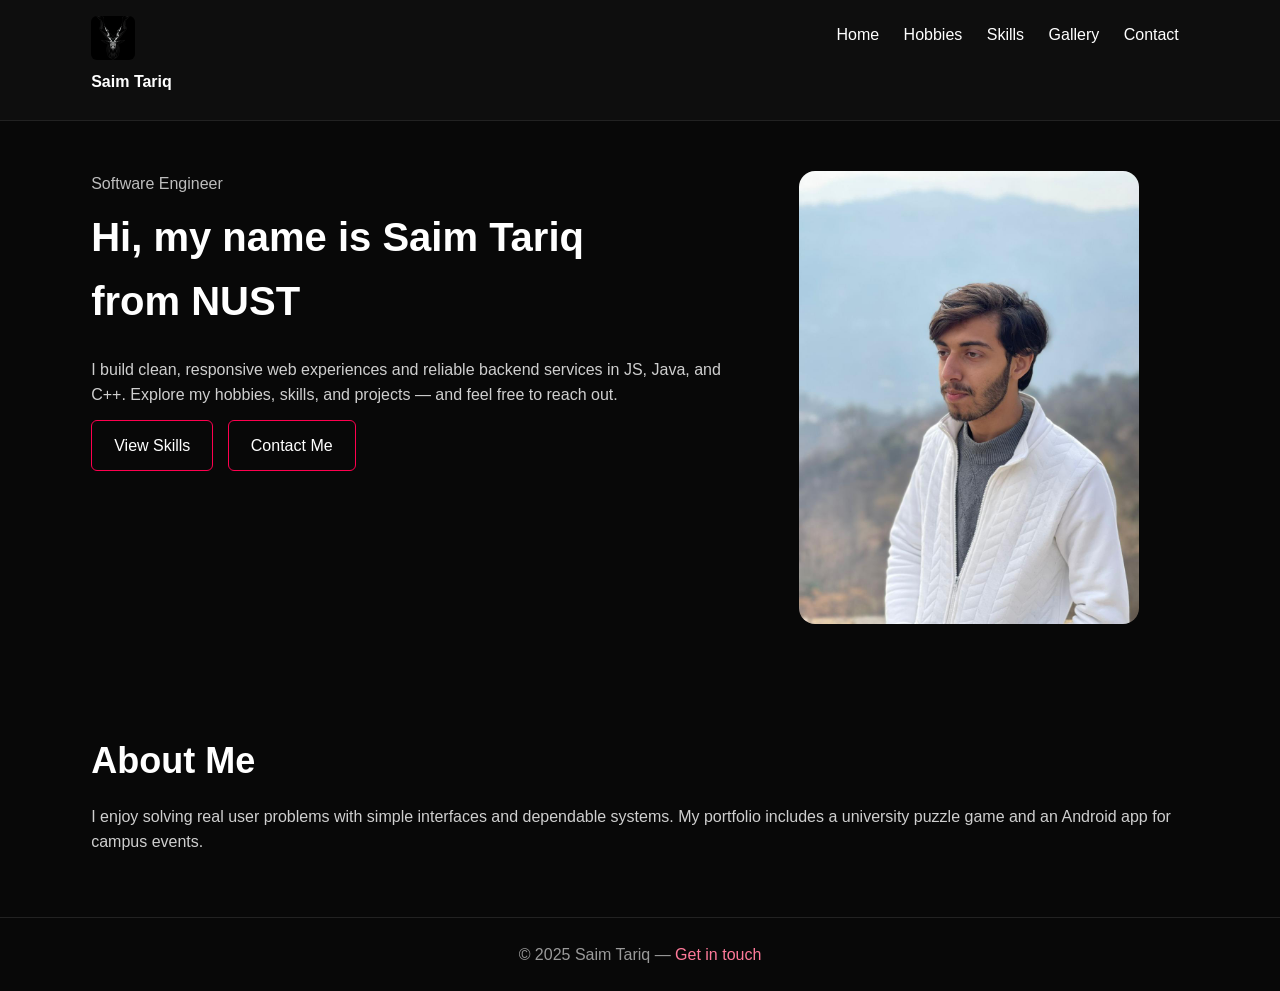
<file: index.html>
<!DOCTYPE html>
<html lang="en">
<head>
  <meta charset="UTF-8" />
  <title>Home | Saim Tariq</title>
  <meta name="viewport" content="width=device-width, initial-scale=1" />
  <link rel="stylesheet" href="css/style.css">
</head>
<body>
  <header class="site-header">
    <div class="shell">
      <a class="brand" href="home.html">
        <img src="./images/3bae8652a1a6c3f056b1eb5707375c04.jpg" alt="Logo">
        <strong>Saim Tariq</strong>
      </a>
      <nav class="site-nav">
        <a href="home.html">Home</a>
        <a href="hobbies.html">Hobbies</a>
        <a href="skills.html">Skills</a>
        <a href="gallery.html">Gallery</a>
        <a href="contact.html">Contact</a>
      </nav>
    </div>
  </header>

  <main class="shell">
    <section class="hero clearfix">
      <div class="copy">
        <p class="role">Software Engineer</p>
        <h1>Hi, my name is <span>Saim Tariq</span><br>from NUST</h1>
        <p>I build clean, responsive web experiences and reliable backend services in JS, Java, and C++.
           Explore my hobbies, skills, and projects — and feel free to reach out.</p>
        <div class="cta">
          <a href="skills.html">View Skills</a>
          <a href="contact.html" class="primary">Contact Me</a>
        </div>
      </div>
      <div class="photo">
        <img src="./images/WhatsApp Image 2024-11-09 at 4.32.29 PM.jpeg" alt="Saim Tariq">
      </div>
    </section>
  </main>

  <section class="shell">
    <h2>About Me</h2>
    <p>I enjoy solving real user problems with simple interfaces and dependable systems.
       My portfolio includes a university puzzle game and an Android app for campus events.</p>
  </section>

  <footer class="footer">
    © 2025 Saim Tariq — <a href="contact.html">Get in touch</a>
  </footer>
</body>
</html>
</file>
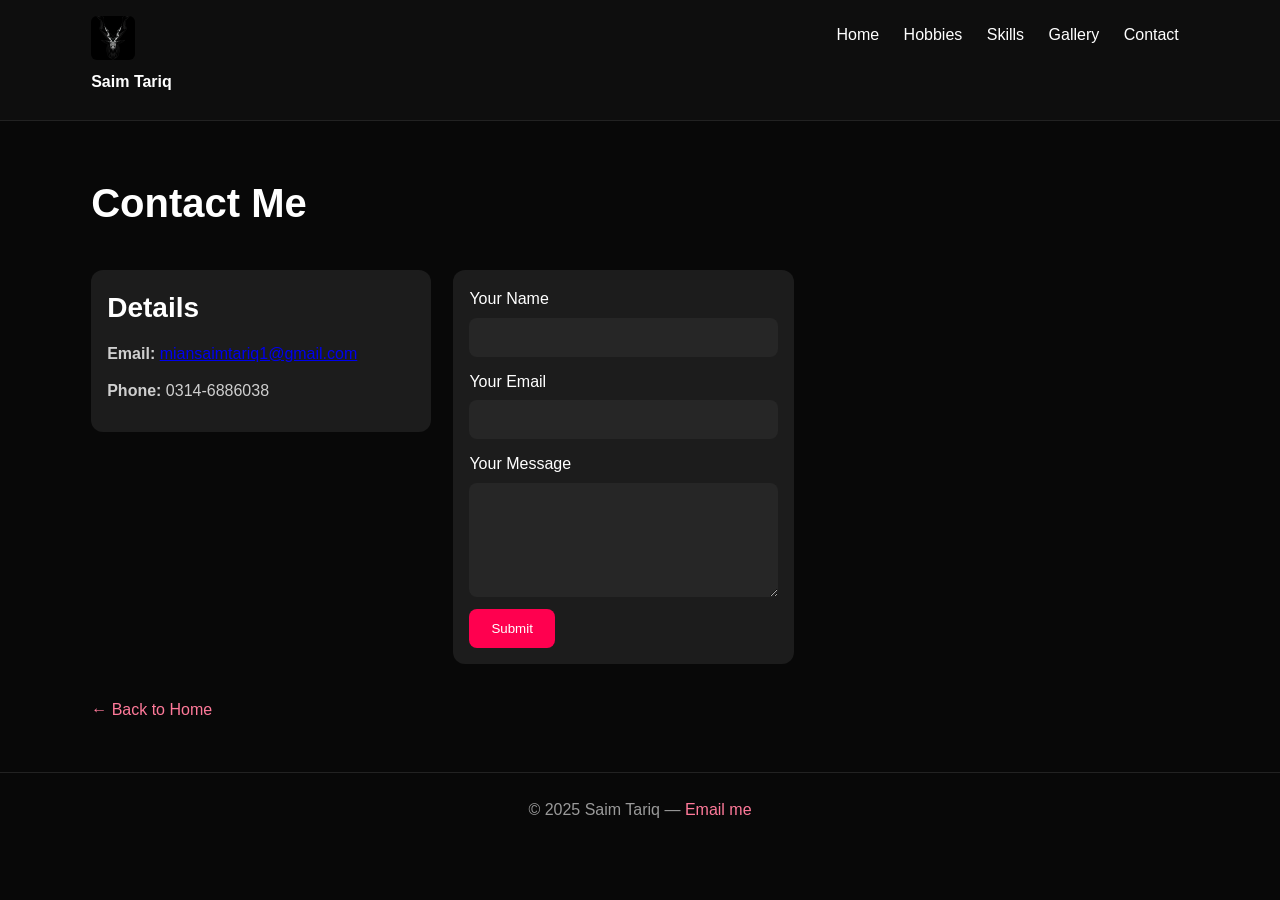
<file: contact.html>
<!DOCTYPE html>
<html lang="en">
<head>
  <meta charset="UTF-8" />
  <title>Contact | Saim Tariq</title>
  <meta name="viewport" content="width=device-width, initial-scale=1" />
  <link rel="stylesheet" href="css/style.css">
</head>
<body>
  <header class="site-header">
    <div class="shell">
      <a class="brand" href="home.html">
        <img src="./images/3bae8652a1a6c3f056b1eb5707375c04.jpg" alt="Logo">
        <strong>Saim Tariq</strong>
      </a>
      <nav class="site-nav">
        <a href="home.html">Home</a>
        <a href="hobbies.html">Hobbies</a>
        <a href="skills.html">Skills</a>
        <a href="gallery.html">Gallery</a>
        <a href="contact.html">Contact</a>
      </nav>
    </div>
  </header>

  <main class="shell">
    <h1>Contact Me</h1>

    <div class="grid clearfix">
      <div class="card">
        <h3>Details</h3>
        <p><strong>Email:</strong> <a href="mailto:miansaimtariq1@gmail.com">miansaimtariq1@gmail.com</a></p>
        <p><strong>Phone:</strong> 0314-6886038</p>
      </div>

      <form class="card" action="#" method="post">
        <label for="name">Your Name</label>
        <input id="name" name="name" type="text" required>

        <label for="email">Your Email</label>
        <input id="email" name="email" type="email" required>

        <label for="msg">Your Message</label>
        <textarea id="msg" name="message" rows="6"></textarea>

        <button type="submit">Submit</button>
      </form>
    </div>

    <a class="backlink" href="home.html">← Back to Home</a>
  </main>

  <footer class="footer">
    © 2025 Saim Tariq — <a href="mailto:miansaimtariq1@gmail.com">Email me</a>
  </footer>
</body>
</html>
</file>
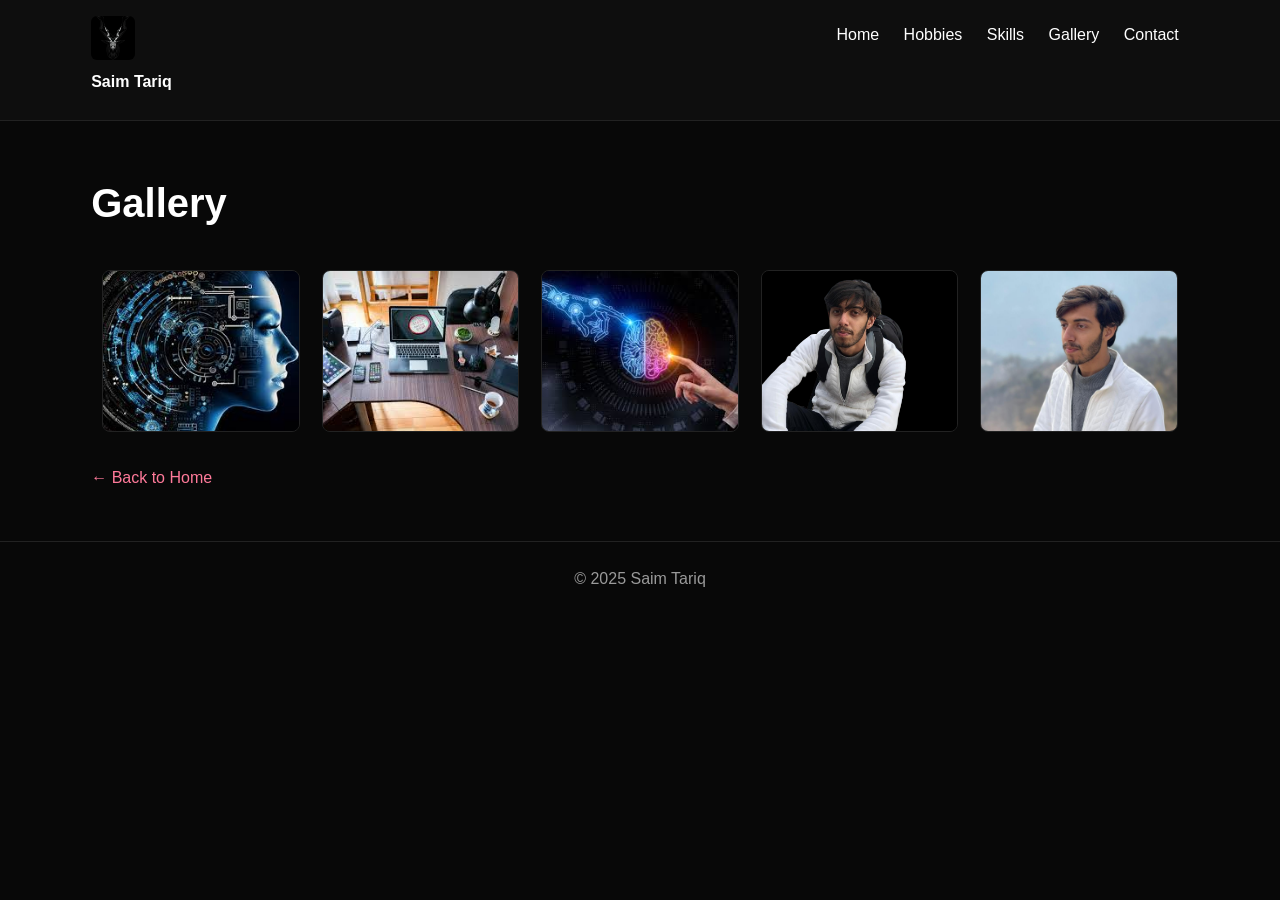
<file: gallery.html>
<!DOCTYPE html>
<html lang="en">
<head>
  <meta charset="UTF-8" />
  <title>Gallery | Saim Tariq</title>
  <meta name="viewport" content="width=device-width, initial-scale=1" />
  <link rel="stylesheet" href="css/style.css">
</head>
<body>
  <header class="site-header">
    <div class="shell">
      <a class="brand" href="home.html">
        <img src="./images/3bae8652a1a6c3f056b1eb5707375c04.jpg" alt="Logo">
        <strong>Saim Tariq</strong>
      </a>
      <nav class="site-nav">
        <a href="home.html">Home</a>
        <a href="hobbies.html">Hobbies</a>
        <a href="skills.html">Skills</a>
        <a href="gallery.html">Gallery</a>
        <a href="contact.html">Contact</a>
      </nav>
    </div>
  </header>

  <main class="shell">
    <h1>Gallery</h1>

    <div class="gallery clearfix">
      <div class="thumb"><img src="./images/download.jpg" alt="Gallery 1"></div>
      <div class="thumb"><img src="./images/images (1).jpg" alt="Gallery 2"></div>
      <div class="thumb"><img src="./images/images.jpg" alt="Gallery 3"></div>
      <div class="thumb"><img src="./images/WhatsApp Image 2024-11-09 at 2,53,40 AM_processed.jpeg" alt="Gallery 4"></div>
      <div class="thumb"><img src="./images/WhatsApp Image 2024-11-09 at 4.32.29 PM.jpeg" alt="Gallery 5"></div>
    </div>

    <a class="backlink" href="home.html">← Back to Home</a>
  </main>

  <footer class="footer">
    © 2025 Saim Tariq
  </footer>
</body>
</html>
</file>
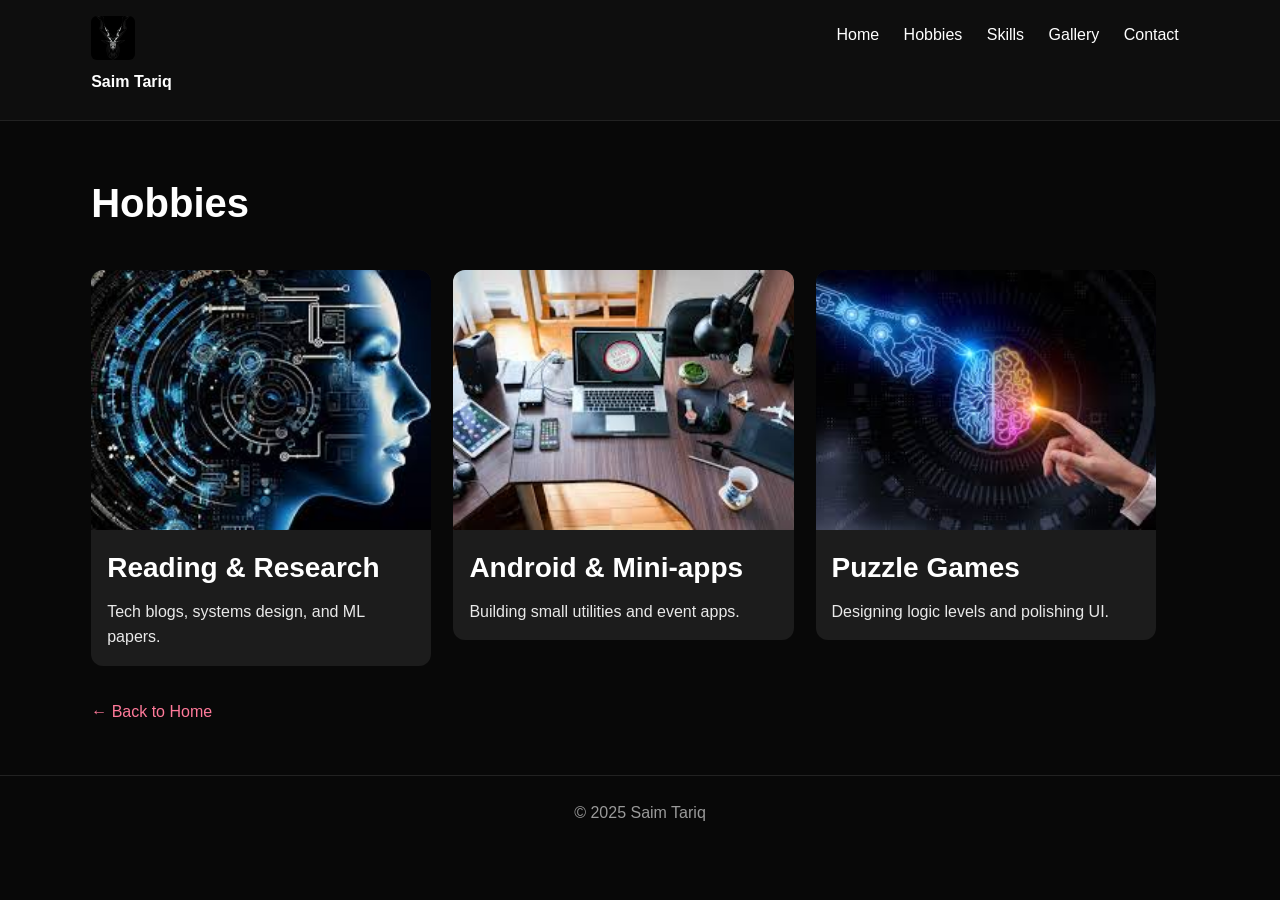
<file: hobbies.html>
<!DOCTYPE html>
<html lang="en">
<head>
  <meta charset="UTF-8" />
  <title>Hobbies | Saim Tariq</title>
  <meta name="viewport" content="width=device-width, initial-scale=1" />
  <link rel="stylesheet" href="css/style.css">
</head>
<body>
  <header class="site-header">
    <div class="shell">
      <a class="brand" href="home.html">
        <img src="./images/3bae8652a1a6c3f056b1eb5707375c04.jpg" alt="Logo">
        <strong>Saim Tariq</strong>
      </a>
      <nav class="site-nav">
        <a href="home.html">Home</a>
        <a href="hobbies.html">Hobbies</a>
        <a href="skills.html">Skills</a>
        <a href="gallery.html">Gallery</a>
        <a href="contact.html">Contact</a>
      </nav>
    </div>
  </header>

  <main class="shell">
    <h1>Hobbies</h1>

    <div class="grid clearfix">
      <article class="card image-card">
        <img src="./images/download.jpg" alt="Reading & Research">
        <div class="content">
          <h3 class="title">Reading & Research</h3>
          <p class="body">Tech blogs, systems design, and ML papers.</p>
        </div>
      </article>

      <article class="card image-card">
        <img src="./images/images (1).jpg" alt="Android & Mini-apps">
        <div class="content">
          <h3 class="title">Android & Mini-apps</h3>
          <p class="body">Building small utilities and event apps.</p>
        </div>
      </article>

      <article class="card image-card">
        <img src="./images/images.jpg" alt="Puzzle Games">
        <div class="content">
          <h3 class="title">Puzzle Games</h3>
          <p class="body">Designing logic levels and polishing UI.</p>
        </div>
      </article>
    </div>

    <a class="backlink" href="home.html">← Back to Home</a>
  </main>

  <footer class="footer">
    © 2025 Saim Tariq
  </footer>
</body>
</html>
</file>
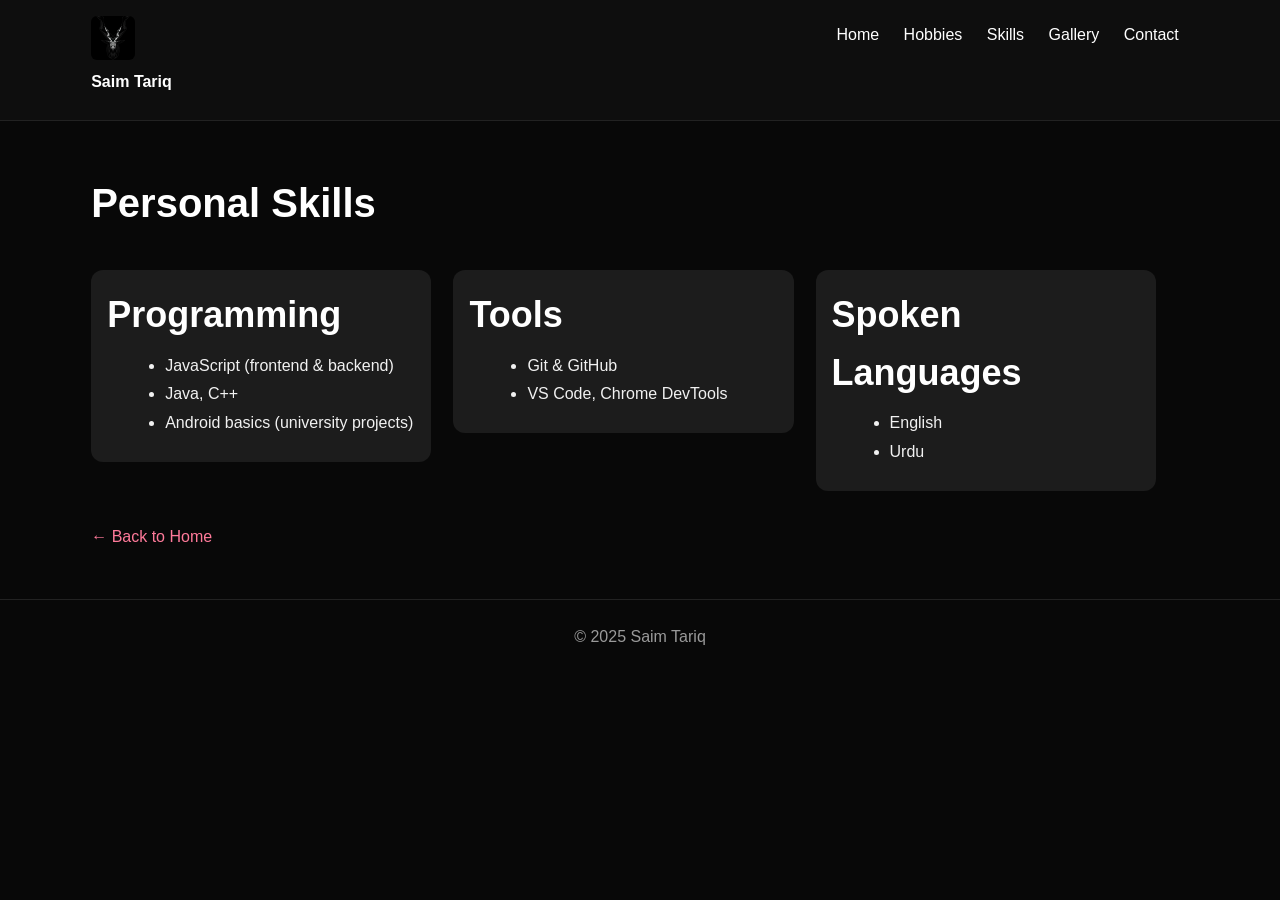
<file: skills.html>
<!DOCTYPE html>
<html lang="en">
<head>
  <meta charset="UTF-8" />
  <title>Skills | Saim Tariq</title>
  <meta name="viewport" content="width=device-width, initial-scale=1" />
  <link rel="stylesheet" href="css/style.css">
</head>
<body>
  <header class="site-header">
    <div class="shell">
      <a class="brand" href="home.html">
        <img src="./images/3bae8652a1a6c3f056b1eb5707375c04.jpg" alt="Logo">
        <strong>Saim Tariq</strong>
      </a>
      <nav class="site-nav">
        <a href="home.html">Home</a>
        <a href="hobbies.html">Hobbies</a>
        <a href="skills.html">Skills</a>
        <a href="gallery.html">Gallery</a>
        <a href="contact.html">Contact</a>
      </nav>
    </div>
  </header>

  <main class="shell">
    <h1>Personal Skills</h1>

    <div class="grid clearfix">
      <section class="card">
        <h2 class="title">Programming</h2>
        <ul>
          <li>JavaScript (frontend & backend)</li>
          <li>Java, C++</li>
          <li>Android basics (university projects)</li>
        </ul>
      </section>

      <section class="card">
        <h2 class="title">Tools</h2>
        <ul>
          <li>Git & GitHub</li>
          <li>VS Code, Chrome DevTools</li>
        </ul>
      </section>

      <section class="card">
        <h2 class="title">Spoken Languages</h2>
        <ul>
          <li>English</li>
          <li>Urdu</li>
        </ul>
      </section>
    </div>

    <a class="backlink" href="home.html">← Back to Home</a>
  </main>

  <footer class="footer">
    © 2025 Saim Tariq
  </footer>
</body>
</html>
</file>
<file: css/style.css>
/* External stylesheet for Saim Tariq portfolio (dark theme) — FLOAT + CLEAR ONLY */
:root{
  --bg:#080808;
  --surface:#0e0e0e;
  --text:#ffffff;
  --muted:#cfcfcf;
  --accent:#ff004f;
  --link:#ff7a9a;
  --border:#222;
}

*{box-sizing:border-box;}
html,body{margin:0;padding:0;background:var(--bg);color:var(--text);font:16px/1.6 Arial,Helvetica,sans-serif;}

.clearfix::after, .site-header .shell::after, .hero::after, .grid::after, .gallery::after {
  content:"";
  display:block;
  clear:both;
}

.site-header{background:var(--surface);border-bottom:1px solid var(--border);}
.site-header .shell{max-width:1200px;margin:0 auto;padding:16px 4%;}
.brand{float:left;display:block;text-decoration:none;color:#fff;}
.brand img{height:44px;border-radius:6px;display:block;float:left;margin-right:12px;}
.brand strong{display:block;line-height:44px;}
.site-nav{float:right;}
.site-nav a{color:#fff;text-decoration:none;margin:0 10px;display:inline-block;padding:6px 0;}
.site-nav a:hover{color:var(--link);}

.shell{max-width:1200px;margin:0 auto;padding:50px 4%;}
.section{padding:50px 4%;}
h1{font-size:40px;margin:0 0 24px 0;}
h2{font-size:36px;margin:0 0 14px 0;}
h3{font-size:28px;margin:0 0 10px 0;}
p{margin:0 0 12px 0;color:var(--muted);}

.hero{ /* container for floats */ }
.hero .copy{float:left;width:58%;margin-right:2%;}
.hero .copy .role{color:#bdbdbd;margin:0 0 8px 0;}
.hero .copy .cta a{display:inline-block;padding:12px 22px;border:1px solid var(--accent);color:#fff;text-decoration:none;border-radius:6px;}
.hero .copy .cta a + a{margin-left:10px;}
.hero .photo{float:left;width:40%;text-align:center;}
.hero .photo img{width:100%;max-width:340px;border-radius:16px;}

.card{background:#1c1c1c;border-radius:12px;padding:16px;}
.card .title{margin:0 0 8px 0;}
.card .body{color:#e9e9e9;}
.card ul{margin:0 0 8px 18px;color:#f1f1f1;line-height:1.8;}

.card.image-card{background:#1c1c1c;border-radius:12px;overflow:hidden;padding:0;}
.card.image-card img{display:block;width:100%;height:260px;object-fit:cover;}
.card.image-card .content{padding:16px;}
.card.image-card .title{margin:0 0 8px 0;}
.card.image-card .body{color:#e9e9e9;margin:0;}


.grid{ /* container */ }
.grid > *{float:left;width:31%;margin:1%;}
/* Optional tidy edges (won't break layout if items wrap) */
.grid > *:nth-child(3n+1){margin-left:0;}
.grid > *:nth-child(3n){margin-right:0;}


.gallery{ /* container */ }
.gallery .thumb{float:left;width:18%;margin:1%;background:#1c1c1c;border-radius:8px;overflow:hidden;border:1px solid var(--border);}
.gallery .thumb img{display:block;width:100%;height:160px;object-fit:cover;}

/* Form */
form label{display:block;margin-bottom:6px;}
input, textarea{display:block;width:100%;max-width:100%;padding:12px;border-radius:8px;border:0;background:#262626;color:#fff;margin-bottom:12px;}
button{padding:12px 22px;border-radius:8px;border:0;background:var(--accent);color:#fff;cursor:pointer;}
button:hover{opacity:.95;}

/* Footer */
.footer{padding:24px 4%;border-top:1px solid var(--border);color:#9a9a9a;text-align:center;}
.footer a{color:var(--link);text-decoration:none;}
.backlink{margin:22px 0 0 0;display:inline-block;color:var(--link);text-decoration:none;}

@media (max-width:900px){
  .hero .copy, .hero .photo{float:none;width:100%;margin:0 0 16px 0;}
  .grid > *{float:none;width:100%;margin:0 0 16px 0;}
  .gallery .thumb{float:none;width:100%;margin:0 0 12px 0;}
  .site-nav{float:none;margin-top:8px;}
  .brand img{float:none;margin:0 0 6px 0;}
  .brand strong{line-height:1.2;}
}
</file>
